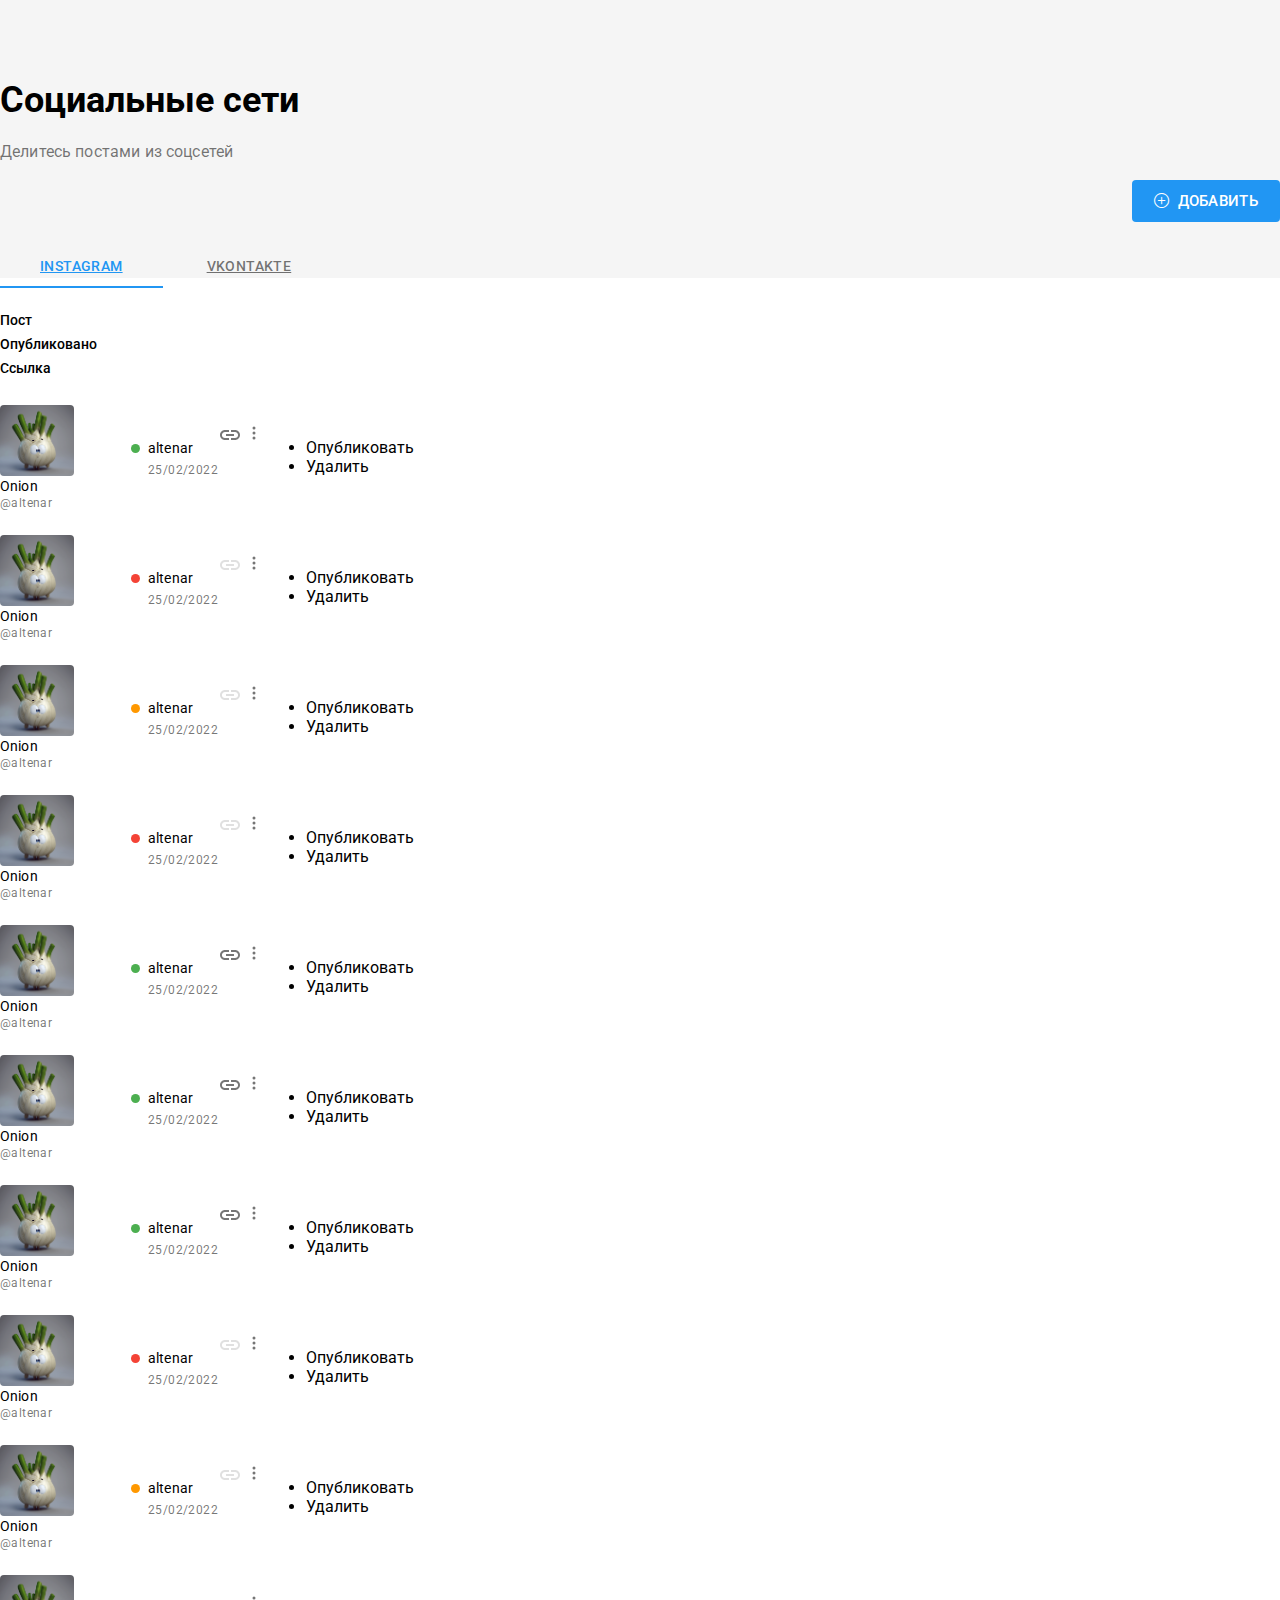
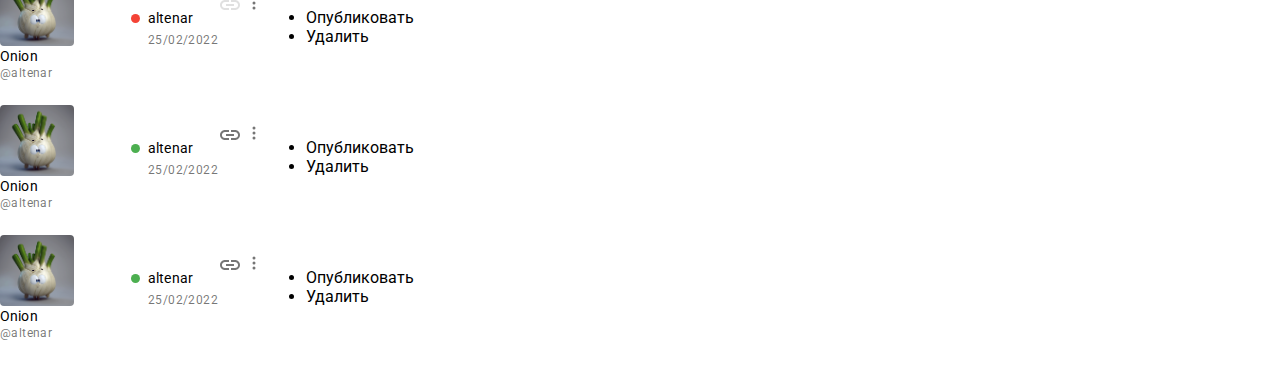
<file: index.html>
<!DOCTYPE html>
<html lang="ru">

<head>
  <meta charset="UTF-8">
  <meta http-equiv="X-UA-Compatible" content="IE=edge">
  <meta name="viewport" content="width=device-width, initial-scale=1.0">
  <link rel="preconnect" href="https://fonts.googleapis.com">
  <link href="https://fonts.googleapis.com/css2?family=Roboto:wght@400;500&display=swap" rel="stylesheet">
  <link rel="stylesheet" href="https://cdn.jsdelivr.net/npm/bootstrap-icons@1.8.3/font/bootstrap-icons.css">
  <link rel="stylesheet" href="css/normalize/normalize.css">
  <link href="https://cdn.jsdelivr.net/npm/bootstrap@5.0.1/dist/css/bootstrap.min.css" rel="stylesheet"
    integrity="sha384-+0n0xVW2eSR5OomGNYDnhzAbDsOXxcvSN1TPprVMTNDbiYZCxYbOOl7+AMvyTG2x" crossorigin="anonymous">
  <link rel="stylesheet" href="css/style.css">
  <script src="https://cdn.jsdelivr.net/npm/popper.js@1.16.0/dist/umd/popper.min.js"
    integrity="sha384-Q6E9RHvbIyZFJoft+2mJbHaEWldlvI9IOYy5n3zV9zzTtmI3UksdQRVvoxMfooAo" crossorigin="anonymous" defer>
  </script>
  <script src="https://stackpath.bootstrapcdn.com/bootstrap/5.0.0-alpha1/js/bootstrap.min.js"
    integrity="sha384-oesi62hOLfzrys4LxRF63OJCXdXDipiYWBnvTl9Y9/TRlw5xlKIEHpNyvvDShgf/" crossorigin="anonymous" defer>
  </script>
  <title>Project</title>
</head>

<body>
  <header class="header">
    <div class="container">
      <div class="row p-2 p-sm-0">
        <div class="col-6 col-sm-6 p-0">
          <h1 class="header__title title">Социальные сети</h1>
          <p class="subtitle">Делитесь постами из соцсетей</p>
        </div>
        <div class="col-7 col-sm-6 p-0">
          <div class="header__btn">
            <button class="header__btn-add-post button">
              <i class="bi bi-plus-circle"></i>
              Добавить
            </button>
          </div>
        </div>
      </div>
      <div class="row">
        <nav class="social-network nav nav-tabs" id="myTab" role="tablist">
          <a class="social-network__tab nav-link active bg-transparent" id="nav-instagram-tab" data-toggle="tab"
            href="#nav-instagram" role="tab" aria-controls="nav-instagram" aria-selected="true">Instagram</a>
          <a class="social-network__tab nav-link bg-transparent" id="nav-vkontakte-tab" data-toggle="tab"
            href="#nav-vkontakte" role="tab" aria-controls="nav-vkontakte" aria-selected="false">Vkontakte</a>
        </nav>
      </div>
    </div>
  </header>
  <main>
    <div class="container content">
      <div class="row p-2 p-sm-0">
        <div class="col col-sm-7 col-md-8 p-0">
          <span class="column-title">Пост</span>
        </div>
        <div class="col-4 col-sm-3 col-md-3 p-0">
          <span class="column-title">Опубликовано</span>
        </div>
        <div class="col-2 col-sm-2 col-md-1 p-0">
          <span class="column-title">Ссылка</span>
        </div>
      </div>
      <div class="tab-content" id="myTabContent">
        <div class="tab-pane fade show active" id="nav-instagram" role="tabpanel" aria-labelledby="nav-instagram-tab">
          <article class="row post p-2 p-sm-0">
            <div class="col col-sm-7 col-md-8 p-0">
              <div class="post__header">
                <img src="img/onion.jpg" class="post__header-image" alt="Лук в недоумении">
                <div class="post__header-description">
                  <span class="post__header-description-title">Onion</span>
                  <span class="description">@altenar</span>
                </div>
              </div>
            </div>
            <div class="col-4 col-sm-3 col-md-3 p-0">
              <div class="post__info">
                <div class="post__status post__status--done"></div>
                <div class="post__data">
                  <span class="post__data-name">altenar</span>
                  <time class="description" datetime="2022-02-25">25/02/2022</time>
                </div>
              </div>
            </div>
            <div class="col-2 col-sm-2 col-md-1 p-0 p-0">
              <div class="post__btns dropdown">
                <button class="post__btns-link">
                  <svg width="24" height="10" viewBox="0 0 20 10" fill="#757575">
                    <path
                      d="M1.9 5C1.9 3.29 3.29 1.9 5 1.9H9V0H5C2.24 0 0 2.24 0 5C0 7.76 2.24 10 5 10H9V8.1H5C3.29 8.1 1.9 6.71 1.9 5ZM6 6H14V4H6V6ZM15 0H11V1.9H15C16.71 1.9 18.1 3.29 18.1 5C18.1 6.71 16.71 8.1 15 8.1H11V10H15C17.76 10 20 7.76 20 5C20 2.24 17.76 0 15 0Z">
                    </path>
                  </svg>
                </button>
                <button class="post__btns-link" type="button" id="dropdownMenuButton" data-toggle="dropdown"
                  aria-expanded="false">
                  <svg width="16" height="16" fill="rgba(0, 0, 0, 0.54)" viewBox="0 0 16 16">
                    <path
                      d="M9.5 13a1.5 1.5 0 1 1-3 0 1.5 1.5 0 0 1 3 0zm0-5a1.5 1.5 0 1 1-3 0 1.5 1.5 0 0 1 3 0zm0-5a1.5 1.5 0 1 1-3 0 1.5 1.5 0 0 1 3 0z" />
                  </svg>
                </button>
                <ul class="dropdown-menu dropdown-menu-right mt-2" aria-labelledby="dropdownMenuButton">
                  <li class="dropdown-item disabled">Опубликовать</li>
                  <li class="dropdown-item">Удалить</li>
                </ul>
              </div>
            </div>
          </article>
          <article class="row post p-2 p-sm-0">
            <div class="col col-sm-7 col-md-8 p-0">
              <div class="post__header">
                <img src="img/onion.jpg" class="post__header-image" alt="Лук в недоумении">
                <div class="post__header-description">
                  <span class="post__header-description-title">Onion</span>
                  <span class="description">@altenar</span>
                </div>
              </div>
            </div>
            <div class="col-4 col-sm-3 col-md-3 p-0">
              <div class="post__info">
                <div class="post__status post__status--unpublished"></div>
                <div class="post__data">
                  <span class="post__data-name">altenar</span>
                  <time class="description" datetime="2022-02-25">25/02/2022</time>
                </div>
              </div>
            </div>
            <div class="col-2 col-sm-2 col-md-1 p-0 p-0">
              <div class="post__btns dropdown">
                <button class="post__btns-link" type="button" disabled>
                  <svg width="24" height="10" viewBox="0 0 20 10" fill="#757575">
                    <path
                      d="M1.9 5C1.9 3.29 3.29 1.9 5 1.9H9V0H5C2.24 0 0 2.24 0 5C0 7.76 2.24 10 5 10H9V8.1H5C3.29 8.1 1.9 6.71 1.9 5ZM6 6H14V4H6V6ZM15 0H11V1.9H15C16.71 1.9 18.1 3.29 18.1 5C18.1 6.71 16.71 8.1 15 8.1H11V10H15C17.76 10 20 7.76 20 5C20 2.24 17.76 0 15 0Z">
                    </path>
                  </svg>
                </button>
                <button class="post__btns-link" type="button" id="dropdownMenuButton" data-toggle="dropdown"
                  aria-expanded="false">
                  <svg width="16" height="16" fill="rgba(0, 0, 0, 0.54)" viewBox="0 0 16 16">
                    <path
                      d="M9.5 13a1.5 1.5 0 1 1-3 0 1.5 1.5 0 0 1 3 0zm0-5a1.5 1.5 0 1 1-3 0 1.5 1.5 0 0 1 3 0zm0-5a1.5 1.5 0 1 1-3 0 1.5 1.5 0 0 1 3 0z" />
                  </svg>
                </button>
                <ul class="dropdown-menu dropdown-menu-right mt-2" aria-labelledby="dropdownMenuButton">
                  <li class="dropdown-item">Опубликовать</li>
                  <li class="dropdown-item">Удалить</li>
                </ul>
              </div>
            </div>
          </article>
          <article class="row post p-2 p-sm-0">
            <div class="col col-sm-7 col-md-8 p-0">
              <div class="post__header">
                <img src="img/onion.jpg" class="post__header-image" alt="Лук в недоумении">
                <div class="post__header-description">
                  <span class="post__header-description-title">Onion</span>
                  <span class="description">@altenar</span>
                </div>
              </div>
            </div>
            <div class="col-4 col-sm-3 col-md-3 p-0">
              <div class="post__info">
                <div class="post__status post__status--loading"></div>
                <div class="post__data">
                  <span class="post__data-name">altenar</span>
                  <time class="description" datetime="2022-02-25">25/02/2022</time>
                </div>
              </div>
            </div>
            <div class="col-2 col-sm-2 col-md-1 p-0 p-0">
              <div class="post__btns dropdown">
                <button class="post__btns-link" type="button" disabled>
                  <svg width="24" height="10" viewBox="0 0 20 10" fill="#757575">
                    <path
                      d="M1.9 5C1.9 3.29 3.29 1.9 5 1.9H9V0H5C2.24 0 0 2.24 0 5C0 7.76 2.24 10 5 10H9V8.1H5C3.29 8.1 1.9 6.71 1.9 5ZM6 6H14V4H6V6ZM15 0H11V1.9H15C16.71 1.9 18.1 3.29 18.1 5C18.1 6.71 16.71 8.1 15 8.1H11V10H15C17.76 10 20 7.76 20 5C20 2.24 17.76 0 15 0Z">
                    </path>
                  </svg>
                </button>
                <button class="post__btns-link" type="button" id="dropdownMenuButton" data-toggle="dropdown"
                  aria-expanded="false">
                  <svg width="16" height="16" fill="rgba(0, 0, 0, 0.54)" viewBox="0 0 16 16">
                    <path
                      d="M9.5 13a1.5 1.5 0 1 1-3 0 1.5 1.5 0 0 1 3 0zm0-5a1.5 1.5 0 1 1-3 0 1.5 1.5 0 0 1 3 0zm0-5a1.5 1.5 0 1 1-3 0 1.5 1.5 0 0 1 3 0z" />
                  </svg>
                </button>
                <ul class="dropdown-menu dropdown-menu-right mt-2" aria-labelledby="dropdownMenuButton">
                  <li class="dropdown-item disabled">Опубликовать</li>
                  <li class="dropdown-item">Удалить</li>
                </ul>
              </div>
            </div>
          </article>
          <article class="row post p-2 p-sm-0">
            <div class="col col-sm-7 col-md-8 p-0">
              <div class="post__header">
                <img src="img/onion.jpg" class="post__header-image" alt="Лук в недоумении">
                <div class="post__header-description">
                  <span class="post__header-description-title">Onion</span>
                  <span class="description">@altenar</span>
                </div>
              </div>
            </div>
            <div class="col-4 col-sm-3 col-md-3 p-0">
              <div class="post__info">
                <div class="post__status post__status--unpublished"></div>
                <div class="post__data">
                  <span class="post__data-name">altenar</span>
                  <time class="description" datetime="2022-02-25">25/02/2022</time>
                </div>
              </div>
            </div>
            <div class="col-2 col-sm-2 col-md-1 p-0 p-0">
              <div class="post__btns dropdown">
                <button class="post__btns-link" type="button" disabled>
                  <svg width="24" height="10" viewBox="0 0 20 10" fill="#757575">
                    <path
                      d="M1.9 5C1.9 3.29 3.29 1.9 5 1.9H9V0H5C2.24 0 0 2.24 0 5C0 7.76 2.24 10 5 10H9V8.1H5C3.29 8.1 1.9 6.71 1.9 5ZM6 6H14V4H6V6ZM15 0H11V1.9H15C16.71 1.9 18.1 3.29 18.1 5C18.1 6.71 16.71 8.1 15 8.1H11V10H15C17.76 10 20 7.76 20 5C20 2.24 17.76 0 15 0Z">
                    </path>
                  </svg>
                </button>
                <button class="post__btns-link" type="button" id="dropdownMenuButton" data-toggle="dropdown"
                  aria-expanded="false">
                  <svg width="16" height="16" fill="rgba(0, 0, 0, 0.54)" viewBox="0 0 16 16">
                    <path
                      d="M9.5 13a1.5 1.5 0 1 1-3 0 1.5 1.5 0 0 1 3 0zm0-5a1.5 1.5 0 1 1-3 0 1.5 1.5 0 0 1 3 0zm0-5a1.5 1.5 0 1 1-3 0 1.5 1.5 0 0 1 3 0z" />
                  </svg>
                </button>
                <ul class="dropdown-menu dropdown-menu-right mt-2" aria-labelledby="dropdownMenuButton">
                  <li class="dropdown-item">Опубликовать</li>
                  <li class="dropdown-item">Удалить</li>
                </ul>
              </div>
            </div>
          </article>
          <article class="row post p-2 p-sm-0">
            <div class="col col-sm-7 col-md-8 p-0">
              <div class="post__header">
                <img src="img/onion.jpg" class="post__header-image" alt="Лук в недоумении">
                <div class="post__header-description">
                  <span class="post__header-description-title">Onion</span>
                  <span class="description">@altenar</span>
                </div>
              </div>
            </div>
            <div class="col-4 col-sm-3 col-md-3 p-0">
              <div class="post__info">
                <div class="post__status post__status--done"></div>
                <div class="post__data">
                  <span class="post__data-name">altenar</span>
                  <time class="description" datetime="2022-02-25">25/02/2022</time>
                </div>
              </div>
            </div>
            <div class="col-2 col-sm-2 col-md-1 p-0 p-0">
              <div class="post__btns dropdown">
                <button class="post__btns-link">
                  <svg width="24" height="10" viewBox="0 0 20 10" fill="#757575">
                    <path
                      d="M1.9 5C1.9 3.29 3.29 1.9 5 1.9H9V0H5C2.24 0 0 2.24 0 5C0 7.76 2.24 10 5 10H9V8.1H5C3.29 8.1 1.9 6.71 1.9 5ZM6 6H14V4H6V6ZM15 0H11V1.9H15C16.71 1.9 18.1 3.29 18.1 5C18.1 6.71 16.71 8.1 15 8.1H11V10H15C17.76 10 20 7.76 20 5C20 2.24 17.76 0 15 0Z">
                    </path>
                  </svg>
                </button>
                <button class="post__btns-link" type="button" id="dropdownMenuButton" data-toggle="dropdown"
                  aria-expanded="false">
                  <svg width="16" height="16" fill="rgba(0, 0, 0, 0.54)" viewBox="0 0 16 16">
                    <path
                      d="M9.5 13a1.5 1.5 0 1 1-3 0 1.5 1.5 0 0 1 3 0zm0-5a1.5 1.5 0 1 1-3 0 1.5 1.5 0 0 1 3 0zm0-5a1.5 1.5 0 1 1-3 0 1.5 1.5 0 0 1 3 0z" />
                  </svg>
                </button>
                <ul class="dropdown-menu dropdown-menu-right mt-2" aria-labelledby="dropdownMenuButton">
                  <li class="dropdown-item disabled">Опубликовать</li>
                  <li class="dropdown-item">Удалить</li>
                </ul>
              </div>
            </div>
          </article>
          <article class="row post p-2 p-sm-0">
            <div class="col col-sm-7 col-md-8 p-0">
              <div class="post__header">
                <img src="img/onion.jpg" class="post__header-image" alt="Лук в недоумении">
                <div class="post__header-description">
                  <span class="post__header-description-title">Onion</span>
                  <span class="description">@altenar</span>
                </div>
              </div>
            </div>
            <div class="col-4 col-sm-3 col-md-3 p-0">
              <div class="post__info">
                <div class="post__status post__status--done"></div>
                <div class="post__data">
                  <span class="post__data-name">altenar</span>
                  <time class="description" datetime="2022-02-25">25/02/2022</time>
                </div>
              </div>
            </div>
            <div class="col-2 col-sm-2 col-md-1 p-0 p-0">
              <div class="post__btns dropdown">
                <button class="post__btns-link">
                  <svg width="24" height="10" viewBox="0 0 20 10" fill="#757575">
                    <path
                      d="M1.9 5C1.9 3.29 3.29 1.9 5 1.9H9V0H5C2.24 0 0 2.24 0 5C0 7.76 2.24 10 5 10H9V8.1H5C3.29 8.1 1.9 6.71 1.9 5ZM6 6H14V4H6V6ZM15 0H11V1.9H15C16.71 1.9 18.1 3.29 18.1 5C18.1 6.71 16.71 8.1 15 8.1H11V10H15C17.76 10 20 7.76 20 5C20 2.24 17.76 0 15 0Z">
                    </path>
                  </svg>
                </button>
                <button class="post__btns-link" type="button" id="dropdownMenuButton" data-toggle="dropdown"
                  aria-expanded="false">
                  <svg width="16" height="16" fill="rgba(0, 0, 0, 0.54)" viewBox="0 0 16 16">
                    <path
                      d="M9.5 13a1.5 1.5 0 1 1-3 0 1.5 1.5 0 0 1 3 0zm0-5a1.5 1.5 0 1 1-3 0 1.5 1.5 0 0 1 3 0zm0-5a1.5 1.5 0 1 1-3 0 1.5 1.5 0 0 1 3 0z" />
                  </svg>
                </button>
                <ul class="dropdown-menu dropdown-menu-right mt-2" aria-labelledby="dropdownMenuButton">
                  <li class="dropdown-item disabled">Опубликовать</li>
                  <li class="dropdown-item">Удалить</li>
                </ul>
              </div>
            </div>
          </article>
        </div>
        <div class="tab-pane fade" id="nav-vkontakte" role="tabpanel" aria-labelledby="nav-vkontakte-tab">
          <article class="row post p-2 p-sm-0">
            <div class="col col-sm-7 col-md-8 p-0">
              <div class="post__header">
                <img src="img/onion.jpg" class="post__header-image" alt="Лук в недоумении">
                <div class="post__header-description">
                  <span class="post__header-description-title">Onion</span>
                  <span class="description">@altenar</span>
                </div>
              </div>
            </div>
            <div class="col-4 col-sm-3 col-md-3 p-0">
              <div class="post__info">
                <div class="post__status post__status--done"></div>
                <div class="post__data">
                  <span class="post__data-name">altenar</span>
                  <time class="description" datetime="2022-02-25">25/02/2022</time>
                </div>
              </div>
            </div>
            <div class="col-2 col-sm-2 col-md-1 p-0 p-0">
              <div class="post__btns dropdown">
                <button class="post__btns-link">
                  <svg width="24" height="10" viewBox="0 0 20 10" fill="#757575">
                    <path
                      d="M1.9 5C1.9 3.29 3.29 1.9 5 1.9H9V0H5C2.24 0 0 2.24 0 5C0 7.76 2.24 10 5 10H9V8.1H5C3.29 8.1 1.9 6.71 1.9 5ZM6 6H14V4H6V6ZM15 0H11V1.9H15C16.71 1.9 18.1 3.29 18.1 5C18.1 6.71 16.71 8.1 15 8.1H11V10H15C17.76 10 20 7.76 20 5C20 2.24 17.76 0 15 0Z">
                    </path>
                  </svg>
                </button>
                <button class="post__btns-link" type="button" id="dropdownMenuButton" data-toggle="dropdown"
                  aria-expanded="false">
                  <svg width="16" height="16" fill="rgba(0, 0, 0, 0.54)" viewBox="0 0 16 16">
                    <path
                      d="M9.5 13a1.5 1.5 0 1 1-3 0 1.5 1.5 0 0 1 3 0zm0-5a1.5 1.5 0 1 1-3 0 1.5 1.5 0 0 1 3 0zm0-5a1.5 1.5 0 1 1-3 0 1.5 1.5 0 0 1 3 0z" />
                  </svg>
                </button>
                <ul class="dropdown-menu dropdown-menu-right mt-2" aria-labelledby="dropdownMenuButton">
                  <li class="dropdown-item disabled">Опубликовать</li>
                  <li class="dropdown-item">Удалить</li>
                </ul>
              </div>
            </div>
          </article>
          <article class="row post p-2 p-sm-0">
            <div class="col col-sm-7 col-md-8 p-0">
              <div class="post__header">
                <img src="img/onion.jpg" class="post__header-image" alt="Лук в недоумении">
                <div class="post__header-description">
                  <span class="post__header-description-title">Onion</span>
                  <span class="description">@altenar</span>
                </div>
              </div>
            </div>
            <div class="col-4 col-sm-3 col-md-3 p-0">
              <div class="post__info">
                <div class="post__status post__status--unpublished"></div>
                <div class="post__data">
                  <span class="post__data-name">altenar</span>
                  <time class="description" datetime="2022-02-25">25/02/2022</time>
                </div>
              </div>
            </div>
            <div class="col-2 col-sm-2 col-md-1 p-0 p-0">
              <div class="post__btns dropdown">
                <button class="post__btns-link" type="button" disabled>
                  <svg width="24" height="10" viewBox="0 0 20 10" fill="#757575">
                    <path
                      d="M1.9 5C1.9 3.29 3.29 1.9 5 1.9H9V0H5C2.24 0 0 2.24 0 5C0 7.76 2.24 10 5 10H9V8.1H5C3.29 8.1 1.9 6.71 1.9 5ZM6 6H14V4H6V6ZM15 0H11V1.9H15C16.71 1.9 18.1 3.29 18.1 5C18.1 6.71 16.71 8.1 15 8.1H11V10H15C17.76 10 20 7.76 20 5C20 2.24 17.76 0 15 0Z">
                    </path>
                  </svg>
                </button>
                <button class="post__btns-link" type="button" id="dropdownMenuButton" data-toggle="dropdown"
                  aria-expanded="false">
                  <svg width="16" height="16" fill="rgba(0, 0, 0, 0.54)" viewBox="0 0 16 16">
                    <path
                      d="M9.5 13a1.5 1.5 0 1 1-3 0 1.5 1.5 0 0 1 3 0zm0-5a1.5 1.5 0 1 1-3 0 1.5 1.5 0 0 1 3 0zm0-5a1.5 1.5 0 1 1-3 0 1.5 1.5 0 0 1 3 0z" />
                  </svg>
                </button>
                <ul class="dropdown-menu dropdown-menu-right mt-2" aria-labelledby="dropdownMenuButton">
                  <li class="dropdown-item">Опубликовать</li>
                  <li class="dropdown-item">Удалить</li>
                </ul>
              </div>
            </div>
          </article>
          <article class="row post p-2 p-sm-0">
            <div class="col col-sm-7 col-md-8 p-0">
              <div class="post__header">
                <img src="img/onion.jpg" class="post__header-image" alt="Лук в недоумении">
                <div class="post__header-description">
                  <span class="post__header-description-title">Onion</span>
                  <span class="description">@altenar</span>
                </div>
              </div>
            </div>
            <div class="col-4 col-sm-3 col-md-3 p-0">
              <div class="post__info">
                <div class="post__status post__status--loading"></div>
                <div class="post__data">
                  <span class="post__data-name">altenar</span>
                  <time class="description" datetime="2022-02-25">25/02/2022</time>
                </div>
              </div>
            </div>
            <div class="col-2 col-sm-2 col-md-1 p-0 p-0">
              <div class="post__btns dropdown">
                <button class="post__btns-link" type="button" disabled>
                  <svg width="24" height="10" viewBox="0 0 20 10" fill="#757575">
                    <path
                      d="M1.9 5C1.9 3.29 3.29 1.9 5 1.9H9V0H5C2.24 0 0 2.24 0 5C0 7.76 2.24 10 5 10H9V8.1H5C3.29 8.1 1.9 6.71 1.9 5ZM6 6H14V4H6V6ZM15 0H11V1.9H15C16.71 1.9 18.1 3.29 18.1 5C18.1 6.71 16.71 8.1 15 8.1H11V10H15C17.76 10 20 7.76 20 5C20 2.24 17.76 0 15 0Z">
                    </path>
                  </svg>
                </button>
                <button class="post__btns-link" type="button" id="dropdownMenuButton" data-toggle="dropdown"
                  aria-expanded="false">
                  <svg width="16" height="16" fill="rgba(0, 0, 0, 0.54)" viewBox="0 0 16 16">
                    <path
                      d="M9.5 13a1.5 1.5 0 1 1-3 0 1.5 1.5 0 0 1 3 0zm0-5a1.5 1.5 0 1 1-3 0 1.5 1.5 0 0 1 3 0zm0-5a1.5 1.5 0 1 1-3 0 1.5 1.5 0 0 1 3 0z" />
                  </svg>
                </button>
                <ul class="dropdown-menu dropdown-menu-right mt-2" aria-labelledby="dropdownMenuButton">
                  <li class="dropdown-item disabled">Опубликовать</li>
                  <li class="dropdown-item">Удалить</li>
                </ul>
              </div>
            </div>
          </article>
          <article class="row post p-2 p-sm-0">
            <div class="col col-sm-7 col-md-8 p-0">
              <div class="post__header">
                <img src="img/onion.jpg" class="post__header-image" alt="Лук в недоумении">
                <div class="post__header-description">
                  <span class="post__header-description-title">Onion</span>
                  <span class="description">@altenar</span>
                </div>
              </div>
            </div>
            <div class="col-4 col-sm-3 col-md-3 p-0">
              <div class="post__info">
                <div class="post__status post__status--unpublished"></div>
                <div class="post__data">
                  <span class="post__data-name">altenar</span>
                  <time class="description" datetime="2022-02-25">25/02/2022</time>
                </div>
              </div>
            </div>
            <div class="col-2 col-sm-2 col-md-1 p-0 p-0">
              <div class="post__btns dropdown">
                <button class="post__btns-link" type="button" disabled>
                  <svg width="24" height="10" viewBox="0 0 20 10" fill="#757575">
                    <path
                      d="M1.9 5C1.9 3.29 3.29 1.9 5 1.9H9V0H5C2.24 0 0 2.24 0 5C0 7.76 2.24 10 5 10H9V8.1H5C3.29 8.1 1.9 6.71 1.9 5ZM6 6H14V4H6V6ZM15 0H11V1.9H15C16.71 1.9 18.1 3.29 18.1 5C18.1 6.71 16.71 8.1 15 8.1H11V10H15C17.76 10 20 7.76 20 5C20 2.24 17.76 0 15 0Z">
                    </path>
                  </svg>
                </button>
                <button class="post__btns-link" type="button" id="dropdownMenuButton" data-toggle="dropdown"
                  aria-expanded="false">
                  <svg width="16" height="16" fill="rgba(0, 0, 0, 0.54)" viewBox="0 0 16 16">
                    <path
                      d="M9.5 13a1.5 1.5 0 1 1-3 0 1.5 1.5 0 0 1 3 0zm0-5a1.5 1.5 0 1 1-3 0 1.5 1.5 0 0 1 3 0zm0-5a1.5 1.5 0 1 1-3 0 1.5 1.5 0 0 1 3 0z" />
                  </svg>
                </button>
                <ul class="dropdown-menu dropdown-menu-right mt-2" aria-labelledby="dropdownMenuButton">
                  <li class="dropdown-item">Опубликовать</li>
                  <li class="dropdown-item">Удалить</li>
                </ul>
              </div>
            </div>
          </article>
          <article class="row post p-2 p-sm-0">
            <div class="col col-sm-7 col-md-8 p-0">
              <div class="post__header">
                <img src="img/onion.jpg" class="post__header-image" alt="Лук в недоумении">
                <div class="post__header-description">
                  <span class="post__header-description-title">Onion</span>
                  <span class="description">@altenar</span>
                </div>
              </div>
            </div>
            <div class="col-4 col-sm-3 col-md-3 p-0">
              <div class="post__info">
                <div class="post__status post__status--done"></div>
                <div class="post__data">
                  <span class="post__data-name">altenar</span>
                  <time class="description" datetime="2022-02-25">25/02/2022</time>
                </div>
              </div>
            </div>
            <div class="col-2 col-sm-2 col-md-1 p-0 p-0">
              <div class="post__btns dropdown">
                <button class="post__btns-link">
                  <svg width="24" height="10" viewBox="0 0 20 10" fill="#757575">
                    <path
                      d="M1.9 5C1.9 3.29 3.29 1.9 5 1.9H9V0H5C2.24 0 0 2.24 0 5C0 7.76 2.24 10 5 10H9V8.1H5C3.29 8.1 1.9 6.71 1.9 5ZM6 6H14V4H6V6ZM15 0H11V1.9H15C16.71 1.9 18.1 3.29 18.1 5C18.1 6.71 16.71 8.1 15 8.1H11V10H15C17.76 10 20 7.76 20 5C20 2.24 17.76 0 15 0Z">
                    </path>
                  </svg>
                </button>
                <button class="post__btns-link" type="button" id="dropdownMenuButton" data-toggle="dropdown"
                  aria-expanded="false">
                  <svg width="16" height="16" fill="rgba(0, 0, 0, 0.54)" viewBox="0 0 16 16">
                    <path
                      d="M9.5 13a1.5 1.5 0 1 1-3 0 1.5 1.5 0 0 1 3 0zm0-5a1.5 1.5 0 1 1-3 0 1.5 1.5 0 0 1 3 0zm0-5a1.5 1.5 0 1 1-3 0 1.5 1.5 0 0 1 3 0z" />
                  </svg>
                </button>
                <ul class="dropdown-menu dropdown-menu-right mt-2" aria-labelledby="dropdownMenuButton">
                  <li class="dropdown-item disabled">Опубликовать</li>
                  <li class="dropdown-item">Удалить</li>
                </ul>
              </div>
            </div>
          </article>
          <article class="row post p-2 p-sm-0">
            <div class="col col-sm-7 col-md-8 p-0">
              <div class="post__header">
                <img src="img/onion.jpg" class="post__header-image" alt="Лук в недоумении">
                <div class="post__header-description">
                  <span class="post__header-description-title">Onion</span>
                  <span class="description">@altenar</span>
                </div>
              </div>
            </div>
            <div class="col-4 col-sm-3 col-md-3 p-0">
              <div class="post__info">
                <div class="post__status post__status--done"></div>
                <div class="post__data">
                  <span class="post__data-name">altenar</span>
                  <time class="description" datetime="2022-02-25">25/02/2022</time>
                </div>
              </div>
            </div>
            <div class="col-2 col-sm-2 col-md-1 p-0 p-0">
              <div class="post__btns dropdown">
                <button class="post__btns-link">
                  <svg width="24" height="10" viewBox="0 0 20 10" fill="#757575">
                    <path
                      d="M1.9 5C1.9 3.29 3.29 1.9 5 1.9H9V0H5C2.24 0 0 2.24 0 5C0 7.76 2.24 10 5 10H9V8.1H5C3.29 8.1 1.9 6.71 1.9 5ZM6 6H14V4H6V6ZM15 0H11V1.9H15C16.71 1.9 18.1 3.29 18.1 5C18.1 6.71 16.71 8.1 15 8.1H11V10H15C17.76 10 20 7.76 20 5C20 2.24 17.76 0 15 0Z">
                    </path>
                  </svg>
                </button>
                <button class="post__btns-link" type="button" id="dropdownMenuButton" data-toggle="dropdown"
                  aria-expanded="false">
                  <svg width="16" height="16" fill="rgba(0, 0, 0, 0.54)" viewBox="0 0 16 16">
                    <path
                      d="M9.5 13a1.5 1.5 0 1 1-3 0 1.5 1.5 0 0 1 3 0zm0-5a1.5 1.5 0 1 1-3 0 1.5 1.5 0 0 1 3 0zm0-5a1.5 1.5 0 1 1-3 0 1.5 1.5 0 0 1 3 0z" />
                  </svg>
                </button>
                <ul class="dropdown-menu dropdown-menu-right mt-2" aria-labelledby="dropdownMenuButton">
                  <li class="dropdown-item disabled">Опубликовать</li>
                  <li class="dropdown-item">Удалить</li>
                </ul>
              </div>
            </div>
          </article>
        </div>
      </div>
    </div>
  </main>
</body>

</html>
</file>
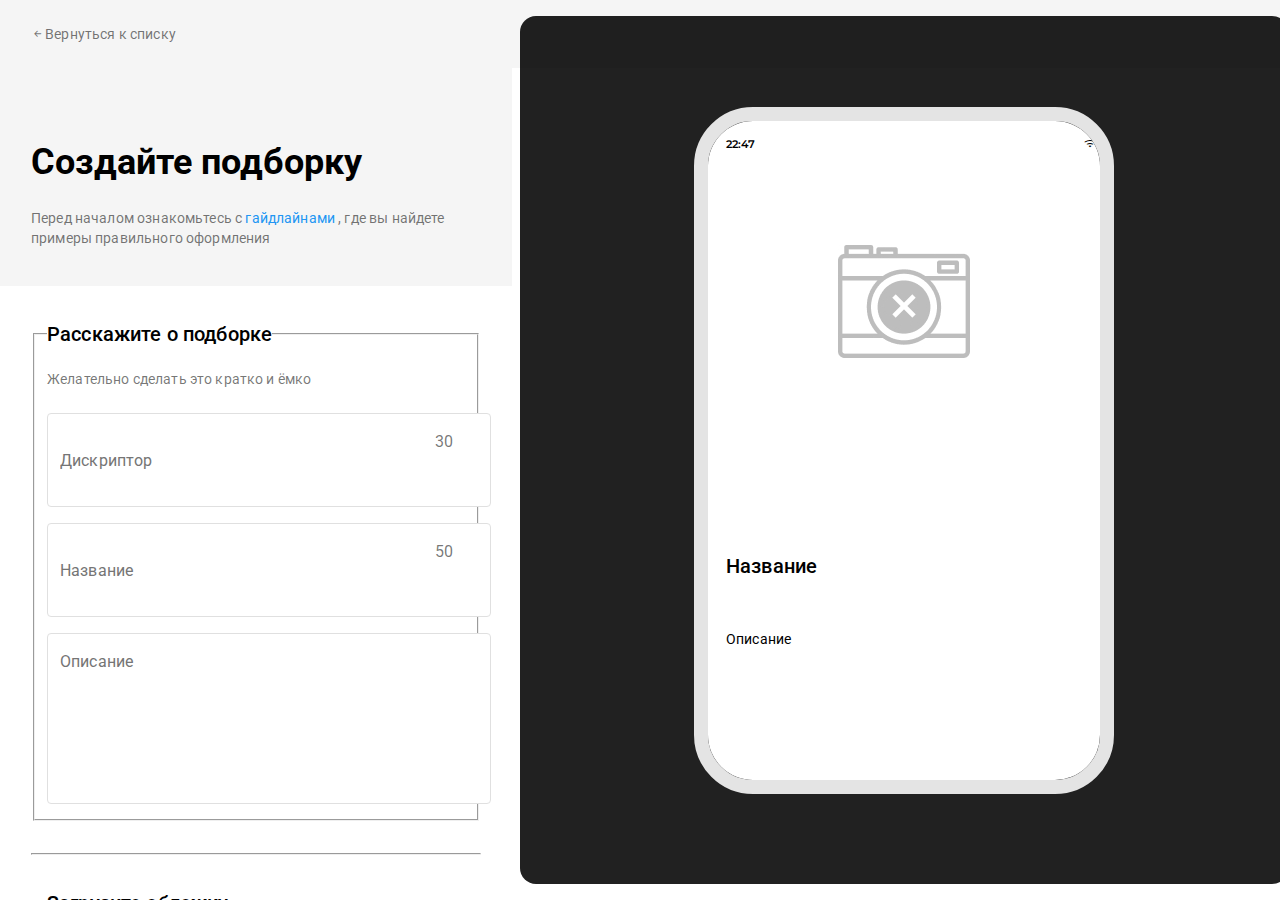
<file: create-post.html>
<!DOCTYPE html>
<html lang="ru">

<head>
    <meta charset="UTF-8">
    <meta http-equiv="X-UA-Compatible" content="IE=edge">
    <meta name="viewport" content="width=device-width, initial-scale=1.0">
    <link rel="stylesheet" href="css/normalize/normalize.css">
    <link href="https://cdn.jsdelivr.net/npm/bootstrap@5.0.1/dist/css/bootstrap.min.css" rel="stylesheet"
        integrity="sha384-+0n0xVW2eSR5OomGNYDnhzAbDsOXxcvSN1TPprVMTNDbiYZCxYbOOl7+AMvyTG2x" crossorigin="anonymous">
    <link rel="stylesheet" href="https://cdn.jsdelivr.net/npm/bootstrap-icons@1.8.3/font/bootstrap-icons.css">
    <link rel="preconnect" href="https://fonts.googleapis.com">
    <link rel="stylesheet" href="css/style.css">
    <link href="https://fonts.googleapis.com/css2?family=Montserrat:wght@600&family=Roboto:wght@400;500&display=swap"
        rel="stylesheet">
    <script src="https://cdn.jsdelivr.net/npm/popper.js@1.16.0/dist/umd/popper.min.js"
        integrity="sha384-Q6E9RHvbIyZFJoft+2mJbHaEWldlvI9IOYy5n3zV9zzTtmI3UksdQRVvoxMfooAo" crossorigin="anonymous"
        defer>
    </script>
    <script src="https://stackpath.bootstrapcdn.com/bootstrap/5.0.0-alpha1/js/bootstrap.min.js"
        integrity="sha384-oesi62hOLfzrys4LxRF63OJCXdXDipiYWBnvTl9Y9/TRlw5xlKIEHpNyvvDShgf/" crossorigin="anonymous"
        defer>
    </script>
    <script src="js/index.js" defer></script>
    <title>Создание поста</title>
</head>

<body>
    <div class="create-post">
        <div class="creating-post__scroll-box scroll-box">
            <nav class="scroll-box__breadcrumb">
                <div class="scroll-box__container">
                    <a href="index.html" class="scroll-box__breadcrumb-item"><i
                            class="bi bi-arrow-left-short"></i>Вернуться к
                        списку</a>
                </div>
            </nav>
            <header class="scroll-box__header">
                <div class="scroll-box__container">
                    <h2 class="title">Создайте подборку</h2>
                    <p class="scroll-box__header-subtitle">Перед началом ознакомьтесь с <a href="#"
                            class="scroll-box__header-link">гайдлайнами</a> , где вы найдете примеры
                        правильного оформления</p>
                </div>
            </header>
            <main class="scroll-box__main">
                <div class="scroll-box__container">
                    <form action="" class="form">
                        <fieldset class="form__item">
                            <legend class="form__title">Расскажите о подборке</legend>
                            <p class="form__subtitle">Желательно сделать это кратко и ёмко</p>
                            <div class="form__input input-group">
                                <input type="text" class="form-control input-group__input" type="text" minlength="5"
                                    maxlength="30" placeholder="Дискриптор">
                                <span class="input-group__counter">30</span>
                                <span class="input-group__error">Дискриптор не может быть короче 5 символов</span>
                            </div>
                            <div class="form__input input-group">
                                <input type="text" class="form-control input-group__input" type="text" minlength="5"
                                    maxlength="50" placeholder="Название">
                                <span class="input-group__counter">50</span>
                                <span class="input-group__error">Название не может быть короче 5 символов</span>
                            </div>
                            <div class="form__input input-group">
                                <textarea class="form-control input-group__textarea input-group__input"
                                    placeholder="Описание"></textarea>
                            </div>
                        </fieldset>
                        <hr class="divider">
                        <fieldset class="form__item">
                            <legend class="form__title">Загрузите обложку</legend>
                            <div class="drop-zone">
                                <span class="drop-zone__close visually-hidden">
                                    <svg xmlns="http://www.w3.org/2000/svg" width="18" height="18" fill="#c4c4c4"
                                        viewBox="0 0 18 18">
                                        <path
                                            d="M16 8A8 8 0 1 1 0 8a8 8 0 0 1 16 0zM5.354 4.646a.5.5 0 1 0-.708.708L7.293 8l-2.647 2.646a.5.5 0 0 0 .708.708L8 8.707l2.646 2.647a.5.5 0 0 0 .708-.708L8.707 8l2.647-2.646a.5.5 0 0 0-.708-.708L8 7.293 5.354 4.646z" />
                                    </svg>
                                </span>
                                <div class="drop-zone__image">
                                    <svg xmlns="http://www.w3.org/2000/svg" width="31" height="31" fill="#757575"
                                        class="bi bi-file-earmark" viewBox="0 0 16 16">
                                        <path
                                            d="M14 4.5V14a2 2 0 0 1-2 2H4a2 2 0 0 1-2-2V2a2 2 0 0 1 2-2h5.5L14 4.5zm-3 0A1.5 1.5 0 0 1 9.5 3V1H4a1 1 0 0 0-1 1v12a1 1 0 0 0 1 1h8a1 1 0 0 0 1-1V4.5h-2z" />
                                    </svg>
                                </div>
                                <div class="drop-zone__description">
                                    <div class="drop-zone__title">Перетащите файл или <label class="drop-zone__label"
                                            for="file-input">загрузите с компьютера</label></div>
                                    <div class="drop-zone__information">Соотношение 1:1. Минимальный размер 1242х1242 px
                                    </div>
                                </div>
                                <input type="file" id="file-input" class="visually-hidden">
                            </div>
                        </fieldset>
                        <hr class="divider">
                        <fieldset class="form__item">
                            <legend class="form__title">Выберите цвет</legend>
                            <p class="form__subtitle">Лучше всего подойдет цвет преобладающий на обложке</p>
                            <div class="color-picker">
                                <label class="color-picker__label" for="color-picker"></label>
                                <input class="color-picker__input visually-hidden" id="color-picker" type="color">
                            </div>
                        </fieldset>
                        <hr class="divider">
                        <fieldset class="form__item">
                            <legend class="form__title">Проверьте читабельность</legend>
                            <p class="form__subtitle">Выберите цвет интерфейса, который будет контрастнее смотреться на
                                выбранном ранее фоне</p>
                            <div class="chexbox">
                                <span>Темный</span>
                                <input class="chexbox__input visually-hidden" id="checkbox" type="checkbox" value="1">
                                <label class="chexbox__label" for="checkbox"></label>
                                <span>Светлый</span>
                            </div>
                        </fieldset>
                        <hr class="divider">
                        <fieldset class="form__item">
                            <legend class="form__title">Оставьте ссылку</legend>
                            <p class="form__subtitle">Лучше всего ссылаться на каталог вашего магазина или
                                промо-страницу</p>
                            <div class="form__input input-group">
                                <input type="text" id="descriptor" class="form-control input-group__input" type="text"
                                    minlength="5" maxlength="30" placeholder="Название">
                                <span class="input-group__counter">30</span>
                                <span class="input-group__error">Название не может быть короче 5 символов</span>
                            </div>
                            <div class="form__input input-group">
                                <input type="text" id="descriptor"
                                    class="form-control input-group__input input-group__input--link" type="url"
                                    placeholder="Ссылка">
                                <div class="form__icon">
                                    <svg width="24" height="10" viewBox="0 0 20 10" fill="#757575">
                                        <path
                                            d="M1.9 5C1.9 3.29 3.29 1.9 5 1.9H9V0H5C2.24 0 0 2.24 0 5C0 7.76 2.24 10 5 10H9V8.1H5C3.29 8.1 1.9 6.71 1.9 5ZM6 6H14V4H6V6ZM15 0H11V1.9H15C16.71 1.9 18.1 3.29 18.1 5C18.1 6.71 16.71 8.1 15 8.1H11V10H15C17.76 10 20 7.76 20 5C20 2.24 17.76 0 15 0Z">
                                        </path>
                                    </svg>
                                </div>
                                <span class="input-group__counter">50</span>
                            </div>
                        </fieldset>
                        <input class="button form__button" type="submit" value="Создать">
                        <p class="form__description description">Подборка не будет опубликована. Вы сможете добавить
                            продукты и внести правки</p>
                    </form>
                </div>
            </main>
        </div>
        <div class="creating-post__preview">
            <div class="creating-post__preview-header"></div>
            <div class="preview">
                <div class="telephone">
                    <div class="telephone__status-bar status-bar">
                        <div class="status-bar__item">
                            <span class="status-bar__time">22:47</span>
                        </div>
                        <div class="status-bar__item">
                            <i class="bi bi-wifi-2"></i>
                            <i class="bi bi-battery-full"></i>
                        </div>
                    </div>
                    <img class="telephone__image telephone__image--default" src="img/cover-image.jpg"
                        alt="Обложка поста">
                    <div class="telephone__post">
                        <h6 class="telephone__post-title">Название</h6>
                        <p class="telephone__post-description">Описание</p>
                    </div>
                </div>
            </div>
        </div>
    </div>
</body>

</html>
</file>
<file: css/style.css>
:root {
    font-size: 16px;
}

/*COMMON*/
.title {
    font-size: 2.25rem;
    line-height: 32px;
}

.subtitle {
    line-height: 24px;
    letter-spacing: 0.15px;
    color: rgba(0, 0, 0, 0.54);
}

.description {
    font-size: 0.75rem;
    line-height: 14px;
    letter-spacing: 0.4px;
    color: rgba(0, 0, 0, 0.54);
}

.button {
    background: #2196F3;
    color: #fff;
    font-weight: 500;
    line-height: 26px;
    letter-spacing: 0.3px;
    font-size: 0.9375rem;
    border-radius: 4px;
    border: none;
    text-transform: uppercase;
    transition: color .15s ease-in-out, background-color .15s ease-in-out, border-color .15s ease-in-out, box-shadow .15s ease-in-out;
}

.divider {
    opacity: 1;
    background: #E0E0E0;
    margin: 32px 0 0;
}

/*INDEX*/
body {
    font-family: "Roboto", 'sans-serif';
    color: #000000;
    box-sizing: border-box;
    font-weight: 400;
}

.header {
    background: rgba(0, 0, 0, 0.04);
    padding-top: 60px;
}

@media(max-width: 575px) {
    .header {
        padding-top: 30px;
    }
}

.header__btn {
    display: flex;
    justify-content: flex-end;
}

@media(max-width: 575px) {
    .header__btn {
        justify-content: flex-start;
    }
}

.header__btn-add-post {
    display: flex;
    gap: 8px;
    padding: 8px 22px;
}

.social-network {
    border: none;
    margin-top: 32px;
}

@media(max-width: 575px) {
    .social-network {
        margin-top: 16px;
    }
}

.social-network>.social-network__tab {
    border: none;
    color: rgba(0, 0, 0, 0.54);
    text-transform: uppercase;
    font-weight: 500;
    font-size: 0.875rem;
    line-height: 24px;
    letter-spacing: 0.4px;
    padding: 12px 40px;
}

@media(max-width: 575px) {
    .social-network>.social-network__tab {
        padding: 10px 30px;
    }
}

.social-network>.social-network__tab.active {
    color: #2196F3;
    border-bottom: 2px solid #2196F3;
}

/*MAIN*/
.content {
    margin-top: 30px;
    margin-bottom: 45px;
}

@media(max-width: 575px) {
    .content {
        margin-top: 15px;
        margin-bottom: 23px;
    }
}

.column-title {
    font-weight: 500;
    font-size: 0.875rem;
    line-height: 24px;
}

.post {
    display: flex;
    align-items: center;
    margin-top: 25px;
}

@media(max-width: 575px) {
    .post {
        margin-top: 10px;
    }
}

.post__header {
    display: flex;
    align-items: center;
    flex-wrap: wrap;
}

.post__header-image {
    width: 74px;
    height: 71px;
    border-radius: 4px;
    object-fit: cover;
    margin-right: clamp(5px, 5%, 16px);
}

.post__header-description {
    display: flex;
    flex-direction: column;
    max-width: 52px;
}

.post__header-description-title {
    font-size: 0.875rem;
    line-height: 20px;
    letter-spacing: 0.15px;
}

.post__info {
    display: flex;
    align-items: baseline;
    gap: 8px;

}

.post__status {
    width: 9px;
    height: 9px;
    border-radius: 50%;
    cursor: pointer;
    position: relative;
}

.post__status::before {
    content: '';
    display: flex;
    justify-content: center;
    align-items: center;
    width: 85px;
    height: 22px;
    position: absolute;
    top: 15px;
    left: -40px;
    visibility: hidden;
    background: rgba(97, 97, 97, 0.9);
    border-radius: 4px;
    color: #fff;
    font-weight: 500;
    font-size: 0.625rem;
    line-height: 14px;
    transition: 0.1s ease;
}

.post__status:hover::before {
    visibility: visible;
}

.post__status--done {
    background: #4CAF50;
}

.post__status--done::before {
    content: "Опубликовано";
}

.post__status--unpublished {
    background: #F44336;
}

.post__status--unpublished::before {
    content: "Неопубликовано";
}

.post__status--loading {
    background: #FF9800;
}

.post__status--loading::before {
    content: "Загружается";
}

.post__data {
    display: flex;
    flex-direction: column;
    gap: 5px;
}

.post__data-name {
    position: relative;
    font-size: 0.875rem;
    line-height: 20px;
    letter-spacing: 0.15px;
}

.post__btns {
    display: flex;
    justify-content: space-between;
}

.post__btns-link {
    position: relative;
    width: 24px;
    height: 24px;
    padding: 0;
    background-color: transparent;
    border: none;
}

.post__btns-link::after {
    content: '';
    display: block;
    width: 48px;
    height: 48px;
    background: rgba(33, 150, 243, 0.04);
    border-radius: 48px;
    position: absolute;
    top: -50%;
    left: -50%;
    transition: 0.2s ease;
    visibility: hidden;
}

@media (any-hover:hover) {
    .post__btns-link:hover::after {
        visibility: visible;
    }

    .post__btns-link:hover>svg {
        fill: #2196F3;
    }
}

@media(max-width: 575px) {
    .post__btns-link::after {
        display: none;
    }
}

.post__btns-link[disabled]>svg,
.post__btns-link[disabled]:hover>svg,
.post__btns-link[disabled]:active>svg {
    fill: #E0E0E0;
}

.post__btns-link[disabled]:hover:after,
.post__btns-link[disabled]:active:after {
    background: transparent;
    visibility: hidden;
}

/*CREATE-POST*/
.create-post {
    display: flex;
    height: 100vh;
    overflow: hidden;
}

.creating-post__preview {
    position: relative;
    flex: 0 0 60%;
    padding: 16px 16px 16px 8px;
}

.creating-post__preview-header {
    position: absolute;
    top: 0;
    left: 0;
    background: rgba(0, 0, 0, 0.04);
    height: 68px;
    width: 100%;
}

/*SCROLL-BOX*/

.scroll-box {
    display: flex;
    flex: 0 0 40%;
    flex-direction: column;
    overflow-y: auto;
}

.scroll-box::-webkit-scrollbar {
    width: 4px;
}

.scroll-box::-webkit-scrollbar-track {
    background: rgba(0, 0, 0, 0.04);
    background: linear-gradient(180deg, rgba(0, 0, 0, 0.04) 0%, rgba(0, 0, 0, 0.04) 68px, rgba(255, 255, 255, 1) 68px, rgba(255, 255, 255, 1) 100%);
}

.scroll-box::-webkit-scrollbar-thumb {
    background-color: #BDBDBD;
    border-radius: 13px;
}

.scroll-box::-webkit-scrollbar-thumb:hover {
    background: #A6A6A6;
}

.scroll-box__container {
    max-width: 450px;
    margin: 0 auto;
}

.scroll-box__breadcrumb {
    position: sticky;
    top: 0;
    left: 0;
    width: 100%;
    background: rgb(245, 245, 245);
    min-height: 68px;
    z-index: 2;
    padding-top: 24px;
}

.scroll-box__breadcrumb-item {
    font-weight: 400;
    font-size: 0.875rem;
    line-height: 20px;
    letter-spacing: 0.15px;
    color: rgba(0, 0, 0, 0.54);
    text-decoration: none;
}

.scroll-box__header {
    background: rgba(0, 0, 0, 0.04);
    padding: 24px 0;
}

.scroll-box__header-subtitle {
    font-weight: 400;
    font-size: 0.875rem;
    line-height: 20px;
    letter-spacing: 0.15px;
    color: rgba(0, 0, 0, 0.54);
    margin-top: 4px;
}

.scroll-box__header-link {
    font-weight: 400;
    font-size: 0.875rem;
    line-height: 20px;
    letter-spacing: 0.15px;
    color: #2196F3;
    text-decoration: none;
}

.form__item {
    margin-top: 32px;
}

.form__title {
    font-weight: 500;
    font-size: 1.25rem;
    line-height: 32px;
    letter-spacing: 0.15px;
    color: #000000;
}

.form__subtitle {
    font-weight: 400;
    font-size: 0.875rem;
    line-height: 20px;
    letter-spacing: 0.15px;
    color: rgba(0, 0, 0, 0.54);
    margin-bottom: 24px;
}

.form__icon {
    position: absolute;
    top: 16px;
    left: 12px;
}

.input-group {
    position: relative;
    flex-direction: column;
}

.input-group:nth-last-child(-n+2) {
    margin-top: 16px;
}

.input-group__input {
    width: 100% !important;
    height: 56px;
    border: 1px solid #E0E0E0;
    border-radius: 4px !important;
    padding: 18px 12px;
    font-weight: 400;
    line-height: 19px;
    letter-spacing: 0.15px;
    color: rgba(0, 0, 0, 0.87);
}

.input-group__input:invalid {
    border: 1px solid red;
}

.input-group__input:invalid~.input-group__error {
    display: inline-block;
}

.input-group__input--link {
    padding: 18px 12px 18px 42px;
}

.input-group__textarea {
    font-weight: 400;
    line-height: 19px;
    letter-spacing: 0.15px;
    color: rgba(0, 0, 0, 0.87);
    border: 1px solid #E0E0E0;
    padding: 18px 12px;
    width: 100%;
    height: 133px;
    resize: none;
}

.input-group__textarea::-webkit-scrollbar {
    width: 4px;
}

.input-group__textarea::-webkit-scrollbar-track {
    background-color: transparent;
}

.input-group__textarea::-webkit-scrollbar-thumb {
    background-color: #BDBDBD;
    border-radius: 13px;
    border: none;
}

.input-group__counter {
    position: absolute;
    top: 19px;
    right: 12px;
    font-weight: 400;
    line-height: 19px;
    letter-spacing: 0.15px;
    color: rgba(0, 0, 0, 0.54);
    user-select: none;
}

.input-group__error {
    display: none;
    font-weight: 400;
    font-size: 0.75rem;
    line-height: 20px;
    letter-spacing: 0.4px;
    color: #F44336;
    margin-top: 3px;
}

.drop-zone {
    position: relative;
    display: flex;
    align-items: center;
    justify-content: space-between;
    padding: 35px 37px;
    border: 1px dashed rgba(0, 0, 0, 0.38);
    border-radius: 4px;
}

.drop-zone__close {
    position: absolute;
    top: 6px;
    right: 6px;
}

.drop-zone__description {
    user-select: none;
}

.drop-zone__title {
    font-size: 0.875rem;
    color: rgba(0, 0, 0, 0.87);
    line-height: 20px;
    letter-spacing: 0.15px;
}

.drop-zone__information {
    font-size: 12px;
    line-height: 14px;
    letter-spacing: 0.4px;
    color: rgba(0, 0, 0, 0.54);
}

.drop-zone__label {
    color: #2196F3;
    cursor: pointer;
}

.color-picker {
    position: relative;
}

.color-picker__label {
    position: relative;
    border-radius: 50%;
    border: 1px solid #C4C4C4;
    width: 40px;
    height: 40px;
    cursor: pointer;
    background-image: url(../img/background_colorpicker.jpg);
}

.color-picker__label::before {
    content: "Выбрать цвет";
    position: absolute;
    top: 48px;
    right: -24px;
    width: max-content;
    padding: 4px 8px;
    background: rgba(97, 97, 97, 0.9);
    border-radius: 4px;
    color: #fff;
    font-weight: 500;
    font-size: 0.625rem;
    line-height: 14px;
    opacity: 0;
    visibility: hidden;
}

.color-picker__label:hover::before {
    opacity: 1;
    visibility: visible;
}

.color-picker__label::after {
    position: absolute;
    top: -4px;
    left: -4px;
    content: "";
    display: block;
    width: 46px;
    height: 46px;
    border: 1px solid #C4C4C4;
    opacity: 0;
    border-radius: 50%;
}

.color-picker__label:hover::after {
    opacity: 1;
}

.chexbox {
    position: relative;
    display: flex;
    align-items: center;
    gap: 8px;
}

.chexbox__label {
    cursor: pointer;
    width: 50px;
    height: 23px;
    background: rgba(0, 0, 0, 0.87);
    display: block;
    border-radius: 33px;
    position: relative;
}

.chexbox__label::after {
    content: '';
    position: absolute;
    top: 3px;
    left: 3px;
    width: 17px;
    height: 17px;
    background: #fff;
    border-radius: 50%;
    transition: 0.3s;
    box-shadow: 0px 2px 1px rgba(0, 0, 0, 0.2), 0px 1px 1px rgba(0, 0, 0, 0.14), 0px 1px 3px rgba(0, 0, 0, 0.12);
}

.chexbox__input:checked+.chexbox__label {
    background: #E0E0E0;
}

.chexbox__input:checked+.chexbox__label::after {
    left: calc(100% - 5px);
    transform: translateX(-100%);
}

.form__button {
    width: 100%;
    margin-top: 64px;
    padding: 8px 0;
    font-weight: 500;
    font-size: 0.9375rem;
    line-height: 26px;
    letter-spacing: 0.3px;
    text-transform: uppercase;
    color: #FFFFFF;
    font-family: "Roboto", 'sans-serif';
}

.form__description {
    margin-top: 16px;
    text-align: center;
}

/* PREVIEW */
.preview {
    display: flex;
    justify-content: center;
    align-items: center;
    max-width: 981px;
    width: 100%;
    height: 100%;
    border-radius: 16px;
    background: #212121;
}

.telephone {
    position: relative;
    display: flex;
    flex-direction: column;
    width: 356px;
    max-height: 633px;
    height: 90%;
    background: #fff;
    outline: 14px solid #e4e4e4;
    border-radius: 45px;
    overflow: hidden;
    padding: 13px 18px;
}

.telephone__image {
    max-height: 339px;
    width: 100%;
}

.telephone__image--default {
    width: 132px;
    margin: 111px auto 146px;
}

.telephone__status-bar {
    position: absolute;
    top: 0;
    left: 0;
    width: 100%;
}

.status-bar {
    display: flex;
    justify-content: space-between;
    padding: inherit;
}

.status-bar__time {
    font-family: 'Montserrat';
    font-weight: 600;
    font-size: 0.6875rem;
    line-height: 13px;
}

.telephone__post-title {
    font-weight: 500;
    font-size: 1.25rem;
    line-height: 32px;
    letter-spacing: 0.15px;
    width: 100%;
}

.telephone__post-description {
    font-size: 0.875rem;
    line-height: 20px;
    letter-spacing: 0.15px;
}
</file>
